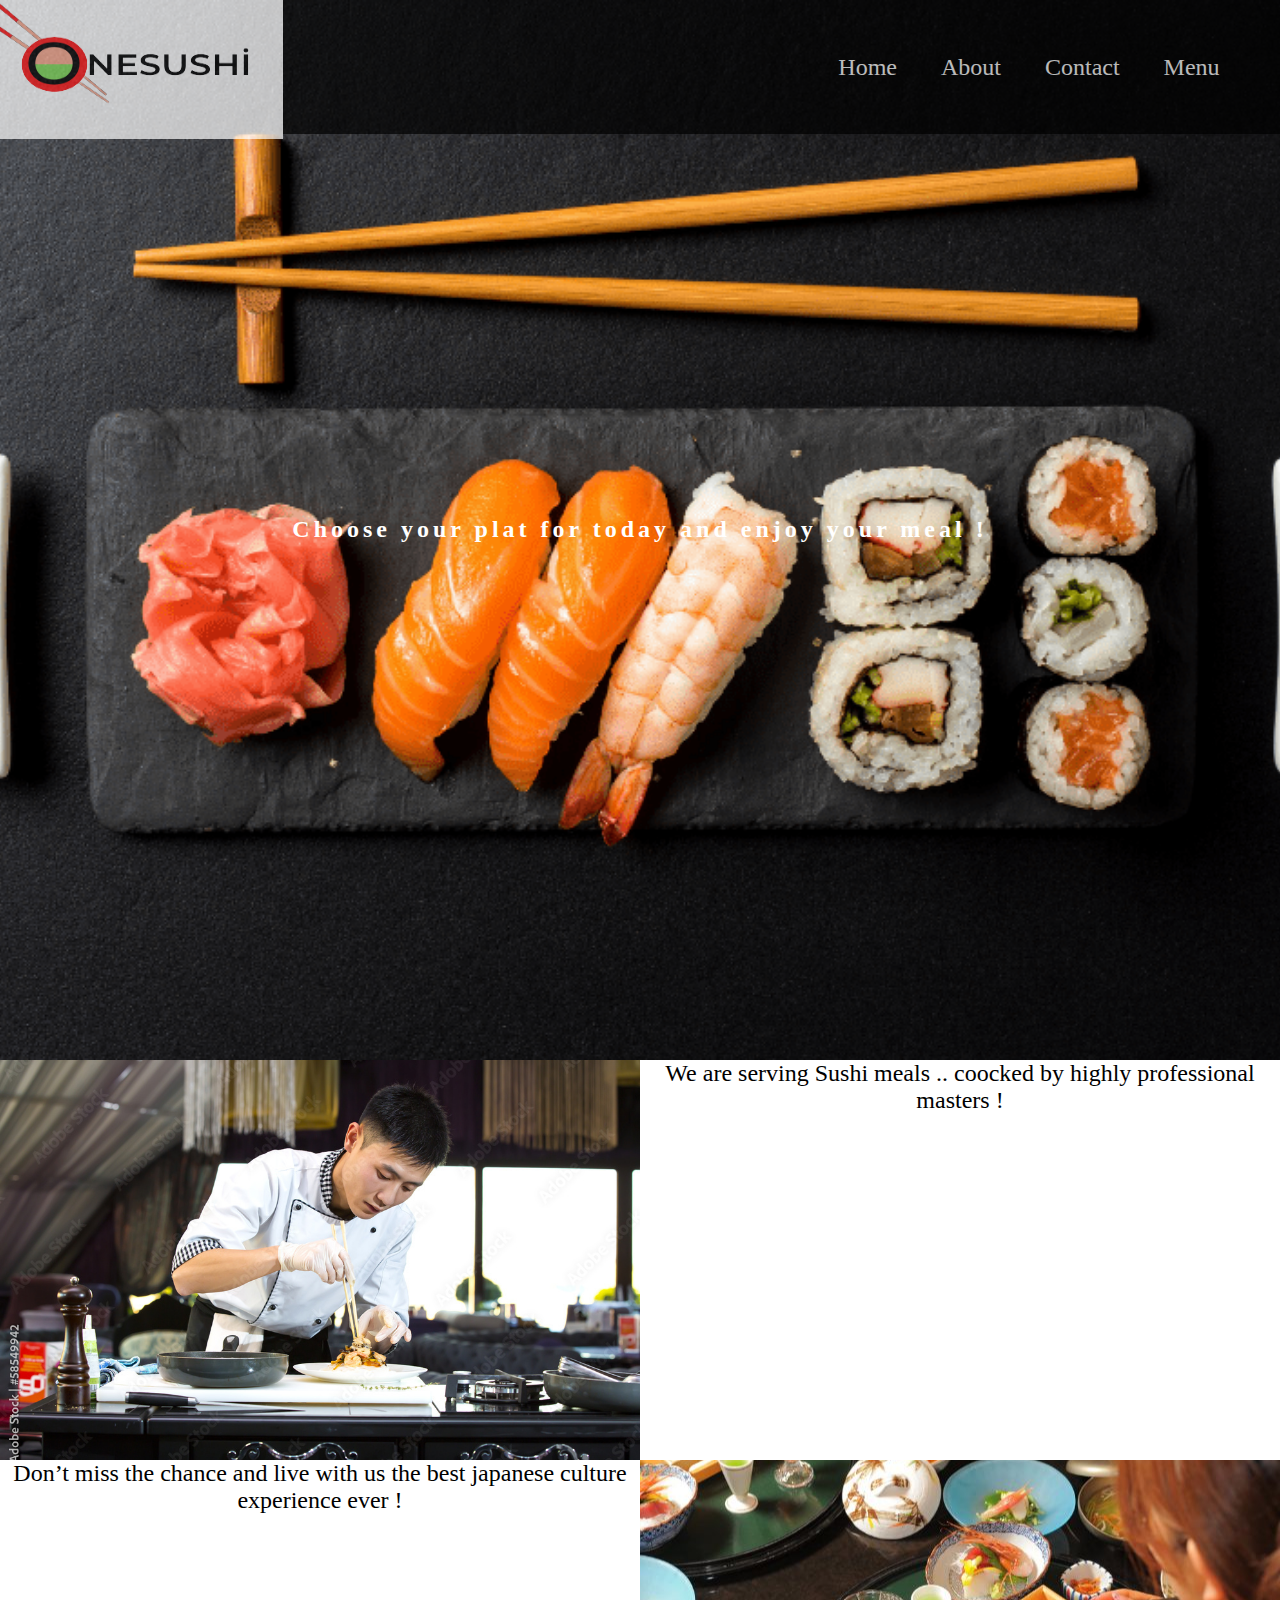
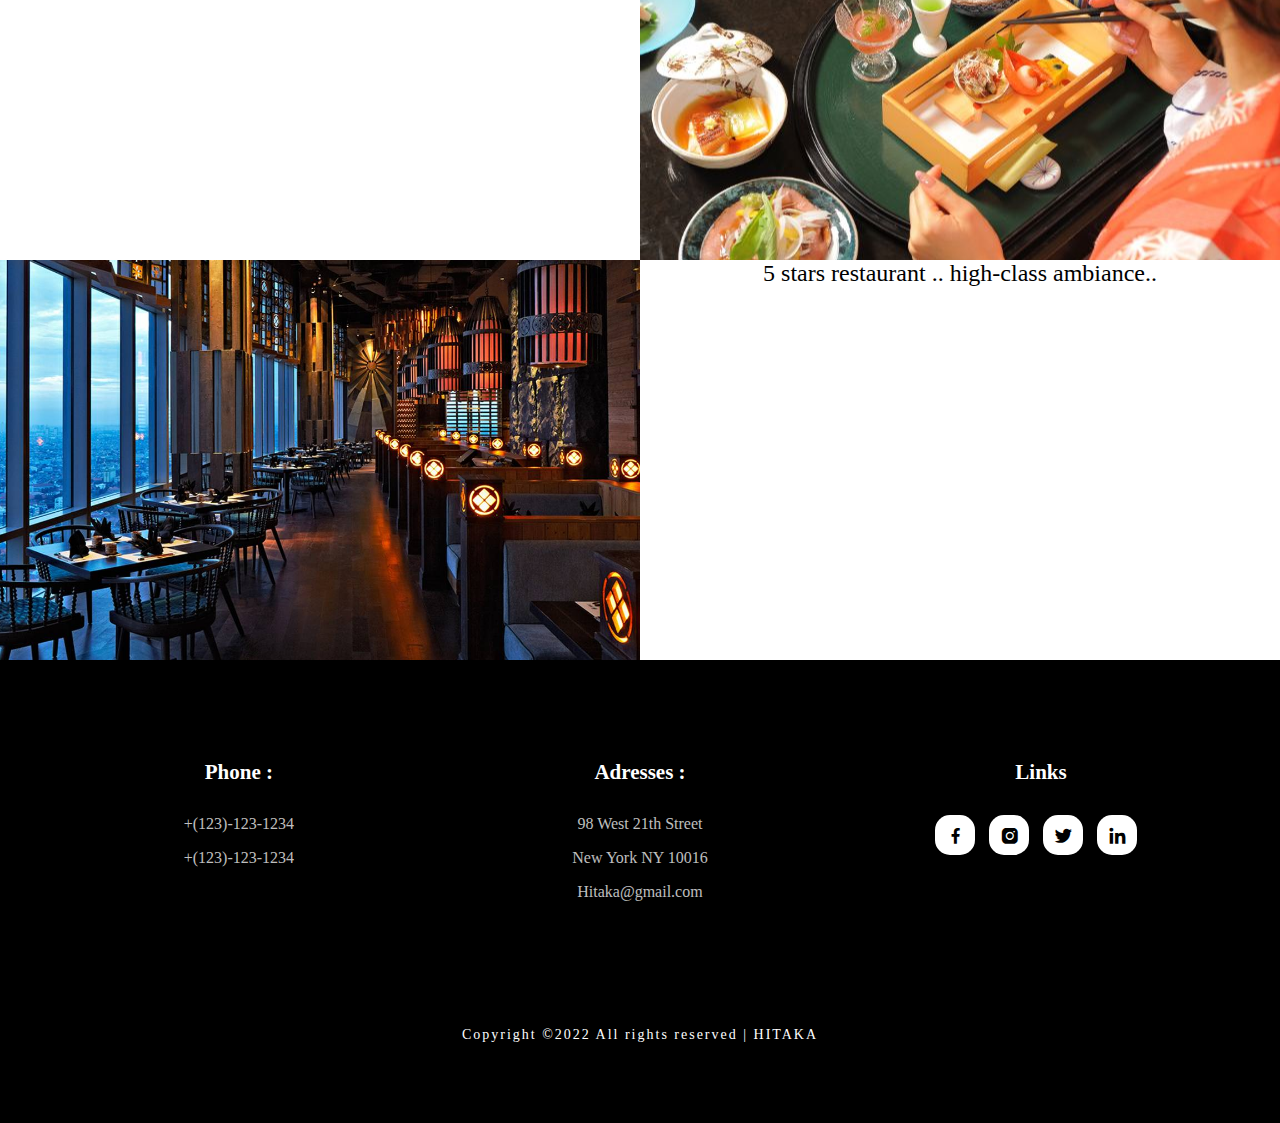
<file: index.html>
<!DOCTYPE html>
<html lang="en">
<head>
    <meta charset="UTF-8">
    <meta http-equiv="X-UA-Compatible" content="IE=edge">
    <meta name="viewport" content="width=device-width, initial-scale=1.0">
    <title>Home</title>
    <link rel="stylesheet" href="style.css"> 
    <link rel="stylesheet" href="https://unpkg.com/boxicons@latest/css/boxicons.min.css">
</head>
<body>
        <!--header-->
            <header class="bg">
                <a href="#" ><img src="logo3.png" class="logo" alt=""></a>
                <div class="bx bx-menu" id="menu-icon"></div>
        
                <ul class="navbar" >
                    <li><a href="index.html" >Home</a></li>
                    <li><a href="about.html" >About</a></li>
                    <li><a href="contact.html" >Contact</a></li>
                    <li><a href="menu3.html" >Menu</a></li>
                </ul>
            </header>
        <!--home-->
        <section class="home" id="home">
            <div class="home-text">
                <h1>Choose your plat for today and enjoy your meal !</h1>
            </div>
        </section>
        	<!--container--->
         <div>
         <div class="section-container">
                <div class="columns image" style="background-image:url('img2.jpg')">
		        &nbsp;
                </div>

	        	<div class="columns content">
		        	<div class="content-container">
			        	<p>
                              We are serving Sushi meals .. 
                              coocked by highly professional masters !
                        </p>
                    </div>
                 </div>
         </div>

         <div class="section-container">
            
            <div class="columns content">
                <div class="content-container">
                    <p>
                        Don’t miss the chance and live with us 
                        the best japanese culture experience ever !
                    </p>
                </div>
             </div>
            <div class="columns image" style="background-image:url('img3.jpg')">
            &nbsp;
            </div>

     </div>

     <div class="section-container">
        <div class="columns image" style="background-image:url('img4.jpg')">
        &nbsp;
        </div>

        <div class="columns content">
            <div class="content-container">
                <p>
                    5 stars restaurant ..
                    high-class ambiance..
                </p>
            </div>
         </div>
 </div>
</div>

<!--footer--->
<section id="contact">
    <div class="footer">
        <center>
        <div class="main">
            
            <div class="list">
                <h4><p>Phone :</p></h4>
                <ul>
                    <li><a href="#">+(123)-123-1234</a></li>
                    <li><a href="#">+(123)-123-1234</a></li>
                </ul>
            </div>

            <div class="list">
                <h4>Adresses :</h4>
                <ul>
                    <li><a href="#">98 West 21th Street</a></li>
                    <li><a href="#">New York NY 10016</a></li>
                    <li><a href="#">Hitaka@gmail.com</a></li>
                    
                </ul>
            </div>

            <div class="list">
                <h4>Links</h4>
                <div class="social">
                    <a href="#"><i class='bx bxl-facebook' ></i></a>
                    <a href="#"><i class='bx bxl-instagram-alt' ></i></a>
                    <a href="#"><i class='bx bxl-twitter' ></i></a>
                    <a href="#"><i class='bx bxl-linkedin' ></i></a>
                </div>
            </div>
        </center>
        </div>
    </div>

    <div class="end-text">
        <p>Copyright ©2022 All rights reserved | HITAKA</p>
    </div>
</section>
<script type="text/javascript" src="script.js"></script>
    
</body>
</html>
</file>
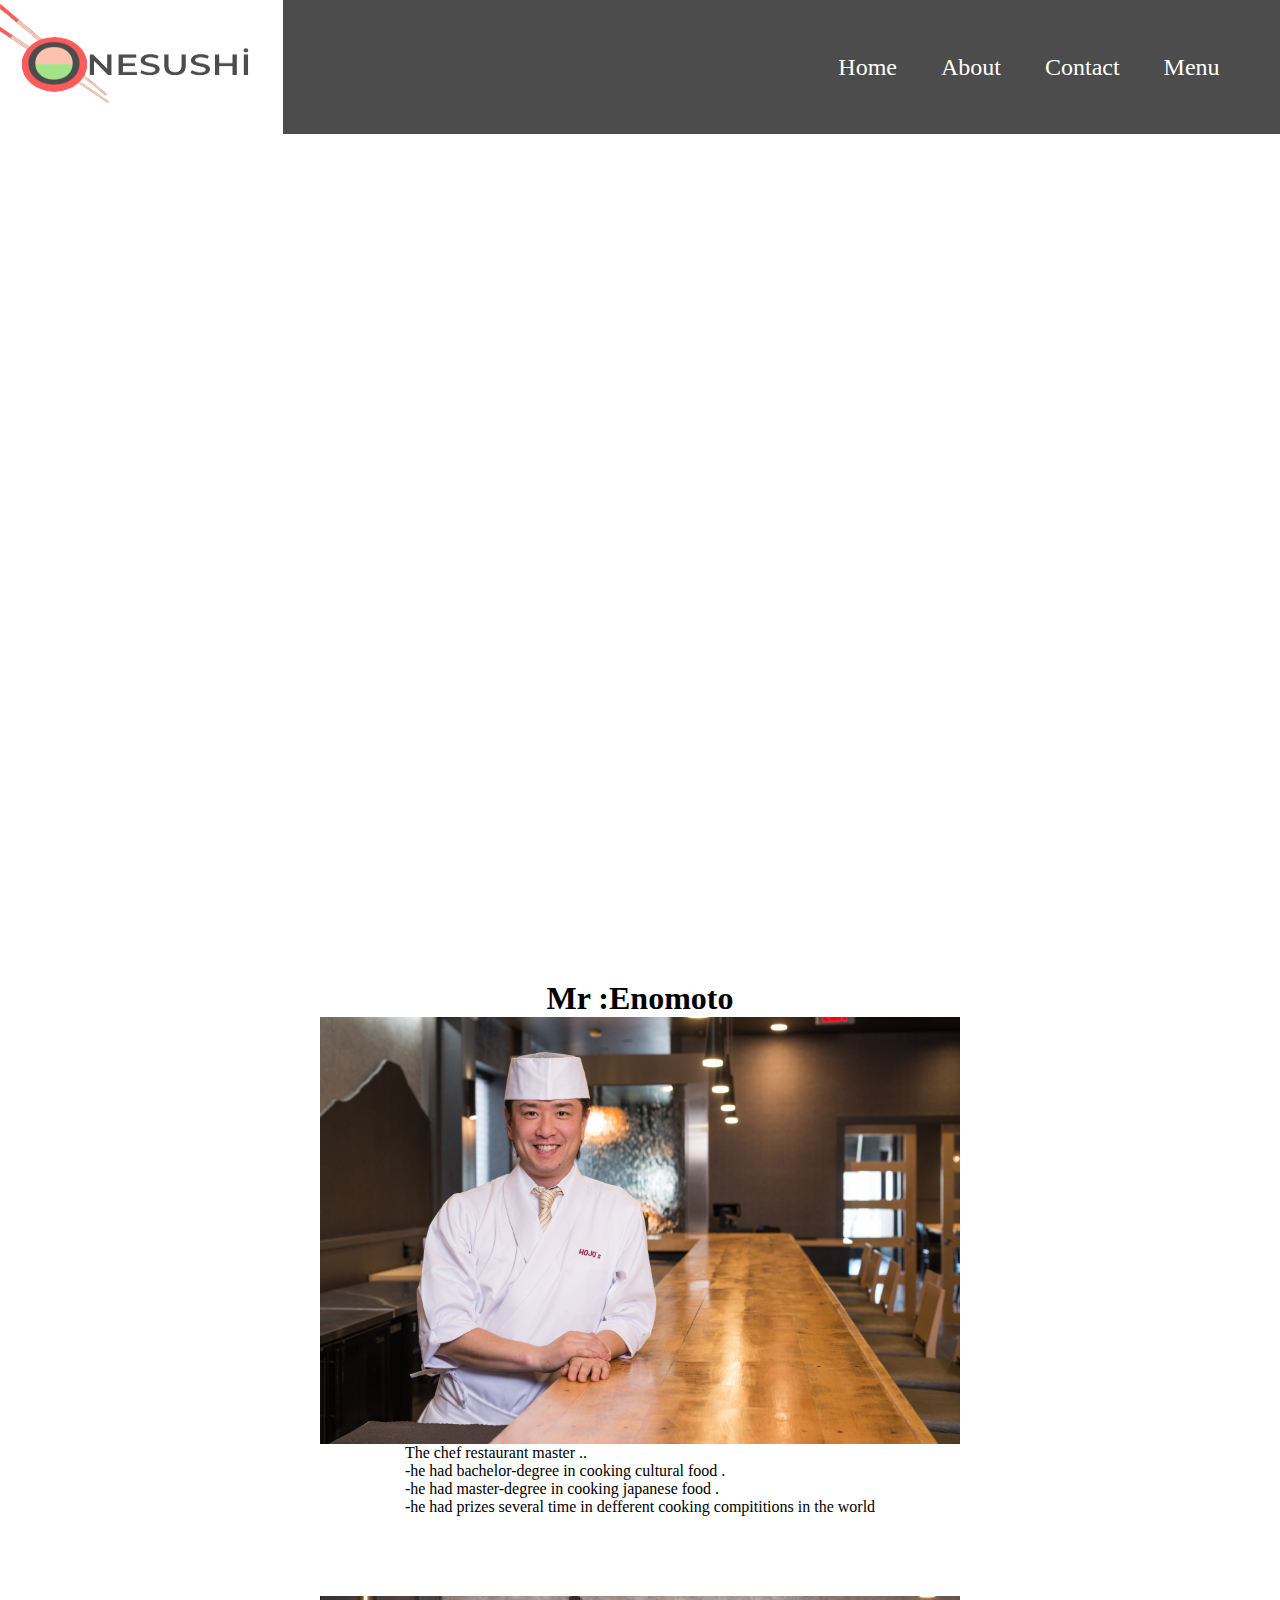
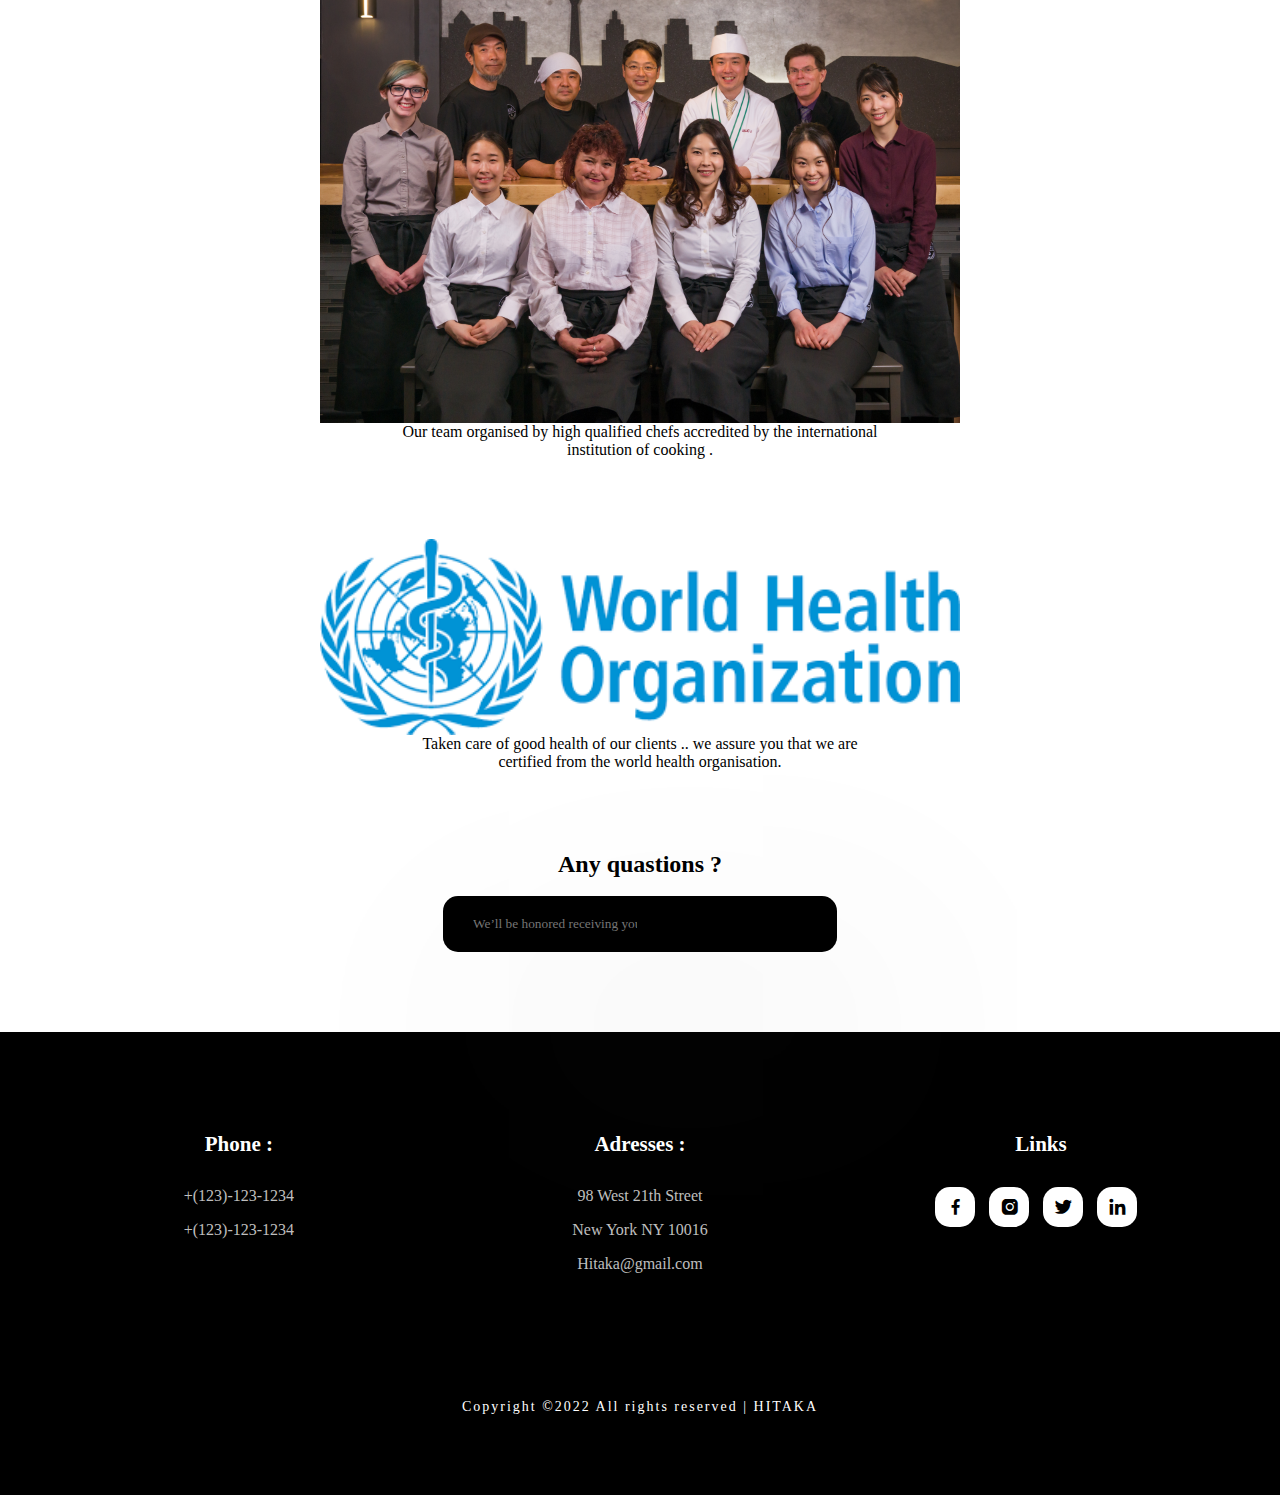
<file: about.html>
<!DOCTYPE html>
<html lang="en">
<head>
    <meta charset="UTF-8">
    <meta http-equiv="X-UA-Compatible" content="IE=edge">
    <meta name="viewport" content="width=device-width, initial-scale=1.0">
    <title>Home</title>
    <link rel="stylesheet" href="style.css"> 
    <link rel="stylesheet" href="https://unpkg.com/boxicons@latest/css/boxicons.min.css">
</head>
<body>

    
        <!--header-->
            <header class="bg">
                <a href="#" ><img src="logo3.png" class="logo" alt=""></a>
                <div class="bx bx-menu" id="menu-icon"></div>
        
                <ul class="navbar" >
                    <li><a href="index.html" >Home</a></li>
                    <li><a href="about.html" >About</a></li>
                    <li><a href="contact.html" >Contact</a></li>
                    <li><a href="menu3.html" >Menu</a></li>
                </ul>
            </header>
        <!--home-->
        <div class="slider-frame" >
            <div class="home-text">
                <h2>Who are we ?</h2>
            </div>
        </div>
       	<!--container--->
           <div class="f3">
            <div class="package-content">
                <div class="titre">
                    <h1 class="enomoto">Mr :Enomoto</h1>
                </div>
                    <img src="chef.jpg" class="imgAbt" >
                </div>
                <div>
                    
                    <p >
                        The chef restaurant master ..<br>
                        -he had bachelor-degree in cooking cultural food .<br>
                        -he had master-degree in cooking japanese food .<br>
                        -he had prizes several time in defferent cooking compititions in the world<br>
                    </p>
                
                </div>
            </div>
            <div class="package-content">
                    <img src="team.jpg" class="imgAbt" >
                </div>
                <div>
                    
                    <p style="text-align:center">
                        Our team organised by high qualified chefs accredited by the international <br>
                        institution of cooking .
                    </p>
                
                </div>
            </div>
            <div class="package-content">
                    <img src="health.png" class="imgAbt" >
                </div>
                <div>
                    <p style="text-align:center" >
                        Taken care of good health of our clients .. we assure you that we are<br> 
                        certified from the world health organisation.
                    </p>
                </div>
            </div>
           </div>

           <section class="message">
            <div>
                <h2 style="font-family:Kaisei Decol;text-align: center;">Any quastions ?</h2><br>
           </div>
              <form> 
                    <input type="message" placeholder="We’ll be honored receiving your message!..|" class="q1">
                </form>
        
            </section>
<!--
        <div class="f3">
            
         <div class="package-content">
            <div class="box">
            <div class="titre">
                <h1 class="enomoto">Mr :Enomoto</h1>
                <div>
                    <img src="chef.jpg" >
                </div>
                <div>
                    <pre >
                        The chef restaurant master ..
                        -he had bachelor-degree in cooking cultural food .
                        -he had master-degree in cooking japanese food .
                        -he had prizes several time in defferent cooking compititions in the world
                    </pre>
                </div>
            </div>
        </div>
    </div>
        <div class="package-content">
            <div class="box">
                <div>
                    <img src="team.jpg" >
                </div>
                <div>
                    <pre >
                                Our team organised by high qualified chefs accredited by the international 
                                institution of cooking .
                            </pre>
                </div>
            </div>
        </div>
        <div class="package-content">
            <div class="box">
                <div>
                    <img src="health.png" >
                </div>
                <div>
                    <pre >
                                Taken care of good health of our clients .. we assure you that we are 
                                certified from the world health organisation.
                    </pre> 
                </div> 
            </div>
        </div>
        <section class="message">
                <div>
                    <h2 style="font-family:Kaisei Decol;text-align: center;">Any quastions ?</h2><br>
                </div>
                  <form> 
                        <input type="message" placeholder="We’ll be honored receiving your message!..|" class="q1">
                    </form>
            
        </section>
    </div>

-->


<!--footer--->
<section id="contact">
    <div class="footer">
        <center>
        <div class="main">
            
            <div class="list">
                <h4><p>Phone :</p></h4>
                <ul>
                    <li><a href="#">+(123)-123-1234</a></li>
                    <li><a href="#">+(123)-123-1234</a></li>
                </ul>
            </div>

            <div class="list">
                <h4>Adresses :</h4>
                <ul>
                    <li><a href="#">98 West 21th Street</a></li>
                    <li><a href="#">New York NY 10016</a></li>
                    <li><a href="#">Hitaka@gmail.com</a></li>
                    
                </ul>
            </div>

            <div class="list">
                <h4>Links</h4>
                <div class="social">
                    <a href="#"><i class='bx bxl-facebook' ></i></a>
                    <a href="#"><i class='bx bxl-instagram-alt' ></i></a>
                    <a href="#"><i class='bx bxl-twitter' ></i></a>
                    <a href="#"><i class='bx bxl-linkedin' ></i></a>
                </div>
            </div>
        </center>
        </div>
    </div>

    <div class="end-text">
        <p>Copyright ©2022 All rights reserved | HITAKA</p>
    </div>
</section>
<script type="text/javascript" src="script.js"></script>
    
</body>
</html>
</file>
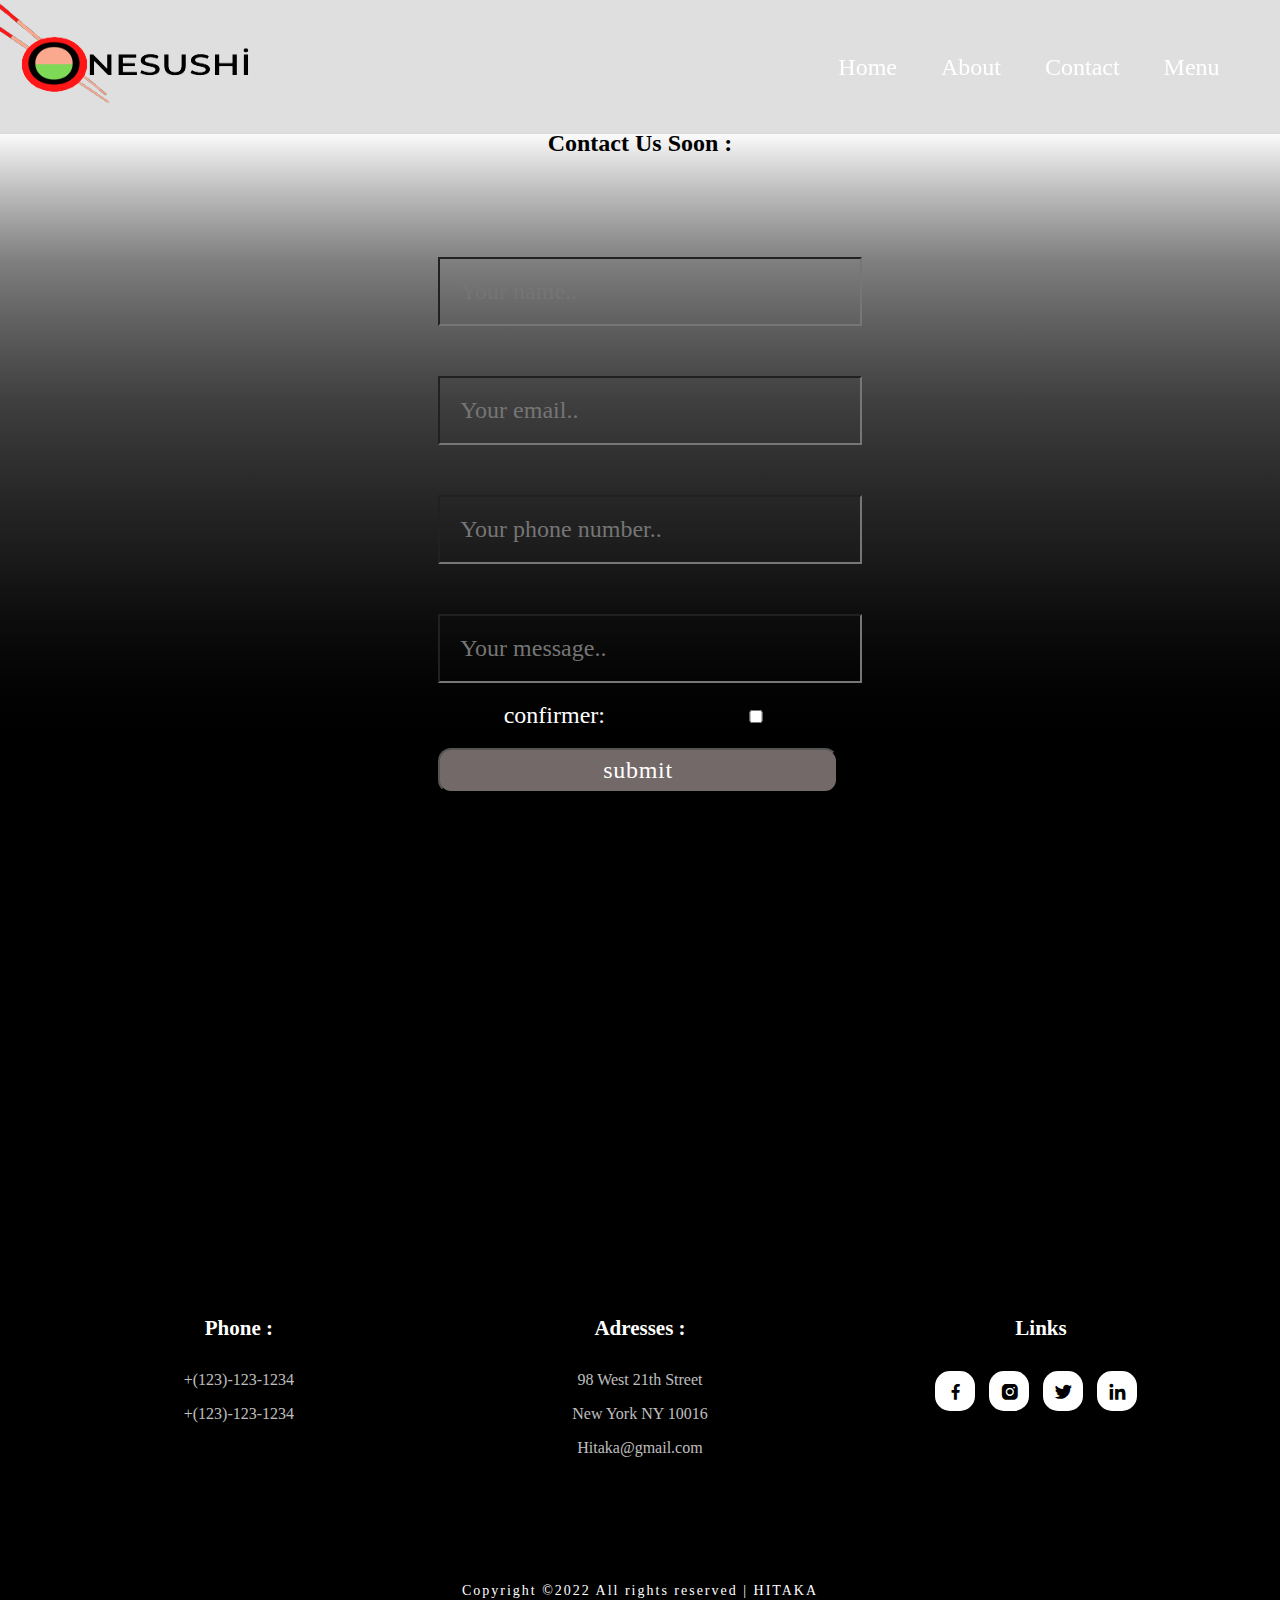
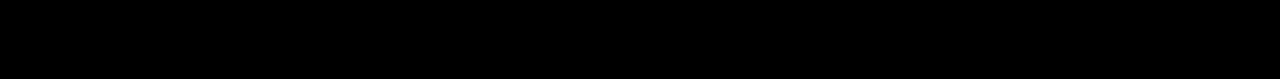
<file: contact.html>
<!DOCTYPE html>
<html lang="en">
<head>
    <meta charset="UTF-8">
    <meta http-equiv="X-UA-Compatible" content="IE=edge">
    <meta name="viewport" content="width=device-width, initial-scale=1.0">
    <title>Home</title>
    <link rel="stylesheet" href="style.css"> 
    <link rel="stylesheet" href="https://unpkg.com/boxicons@latest/css/boxicons.min.css">
</head>
<body>
        <!--header-->
            <header >
                <a href="#" ><img src="logo3.png" class="logo" alt=""></a>
                <div class="bx bx-menu" id="menu-icon"></div>
        
                <ul class="navbar" >
                    <li><a href="index.html" >Home</a></li>
                    <li><a href="about.html" >About</a></li>
                    <li><a href="contact.html" >Contact</a></li>
                    <li><a href="menu3.html" >Menu</a></li>
                </ul>
            </header>
        <!--home-->


             <!--home-->
            <div class="regform">
        <form  class="form2" style="margin-top:130px;">
            <label ><h2 class="home-text">
                Contact Us Soon :</h2>
            </label>
            <div >
           <div id="fname"><input type="text" id="fname" name="firstname" placeholder="Your name.." class="cont"  style="color: #FFFFFF;"></div>
           <div><input type="text" id="fname" name="firstname" placeholder="Your email.." class="cont" ></div>
           <div><input type="text" id="fname" name="firstname" placeholder="Your phone number.." class="cont" ></div>
           <div><input type="text" id="fname" name="firstname" placeholder="Your message.." class="cont" ></div>
            <div class="confirm"><p >confirmer:</p><div><input type="checkbox" style="width:40px;"></div></div>
            <div><input type="submit" value="submit" class="submit"></div>
        </div>
           </form>
        </div>
<!--footer--->
<section id="contact">
    <div class="footer">
        <center>
        <div class="main">
            
            <div class="list">
                <h4><p>Phone :</p></h4>
                <ul>
                    <li><a href="#">+(123)-123-1234</a></li>
                    <li><a href="#">+(123)-123-1234</a></li>
                </ul>
            </div>

            <div class="list">
                <h4>Adresses :</h4>
                <ul>
                    <li><a href="#">98 West 21th Street</a></li>
                    <li><a href="#">New York NY 10016</a></li>
                    <li><a href="#">Hitaka@gmail.com</a></li>
                    
                </ul>
            </div>

            <div class="list">
                <h4>Links</h4>
                <div class="social">
                    <a href="#"><i class='bx bxl-facebook' ></i></a>
                    <a href="#"><i class='bx bxl-instagram-alt' ></i></a>
                    <a href="#"><i class='bx bxl-twitter' ></i></a>
                    <a href="#"><i class='bx bxl-linkedin' ></i></a>
                </div>
            </div>
        </center>
        </div>
    </div>

    <div class="end-text">
        <p>Copyright ©2022 All rights reserved | HITAKA</p>
    </div>
</section>
<script type="text/javascript" src="script.js"></script>
    
</body>
</html>
</file>
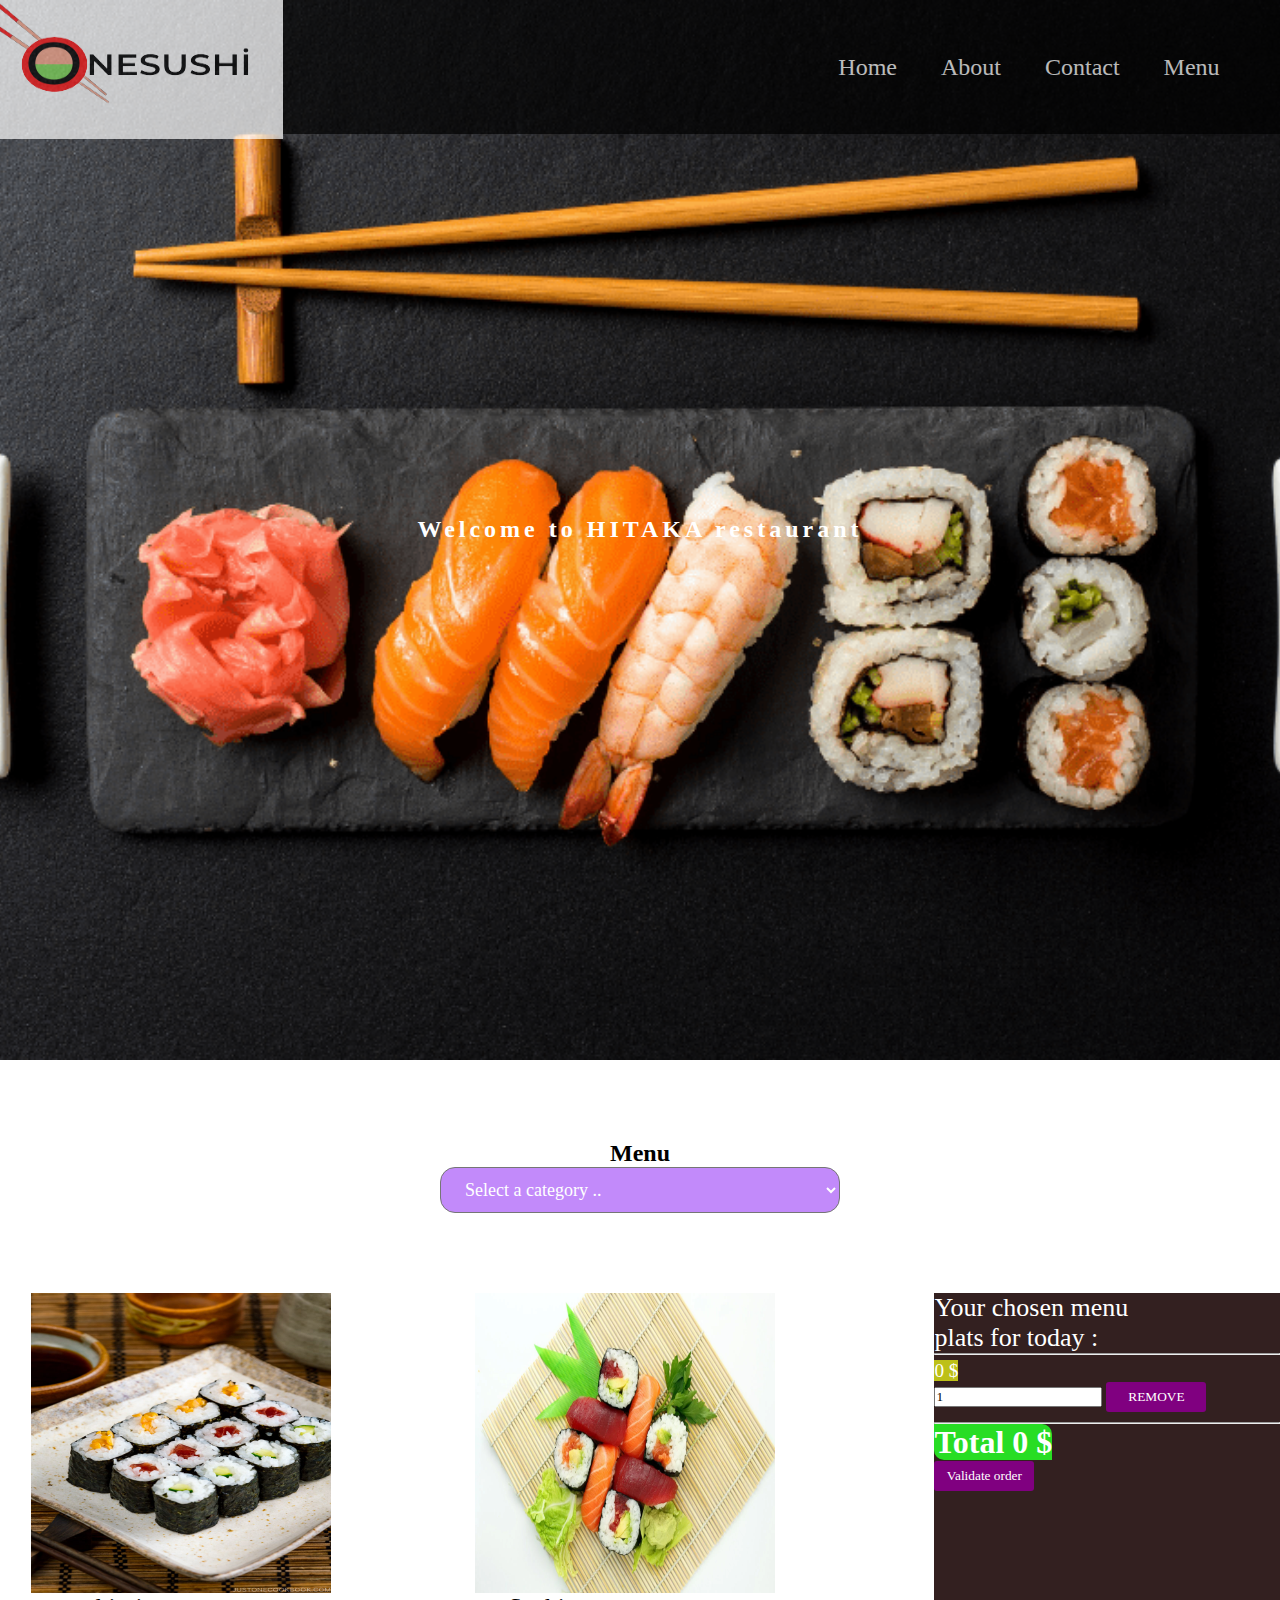
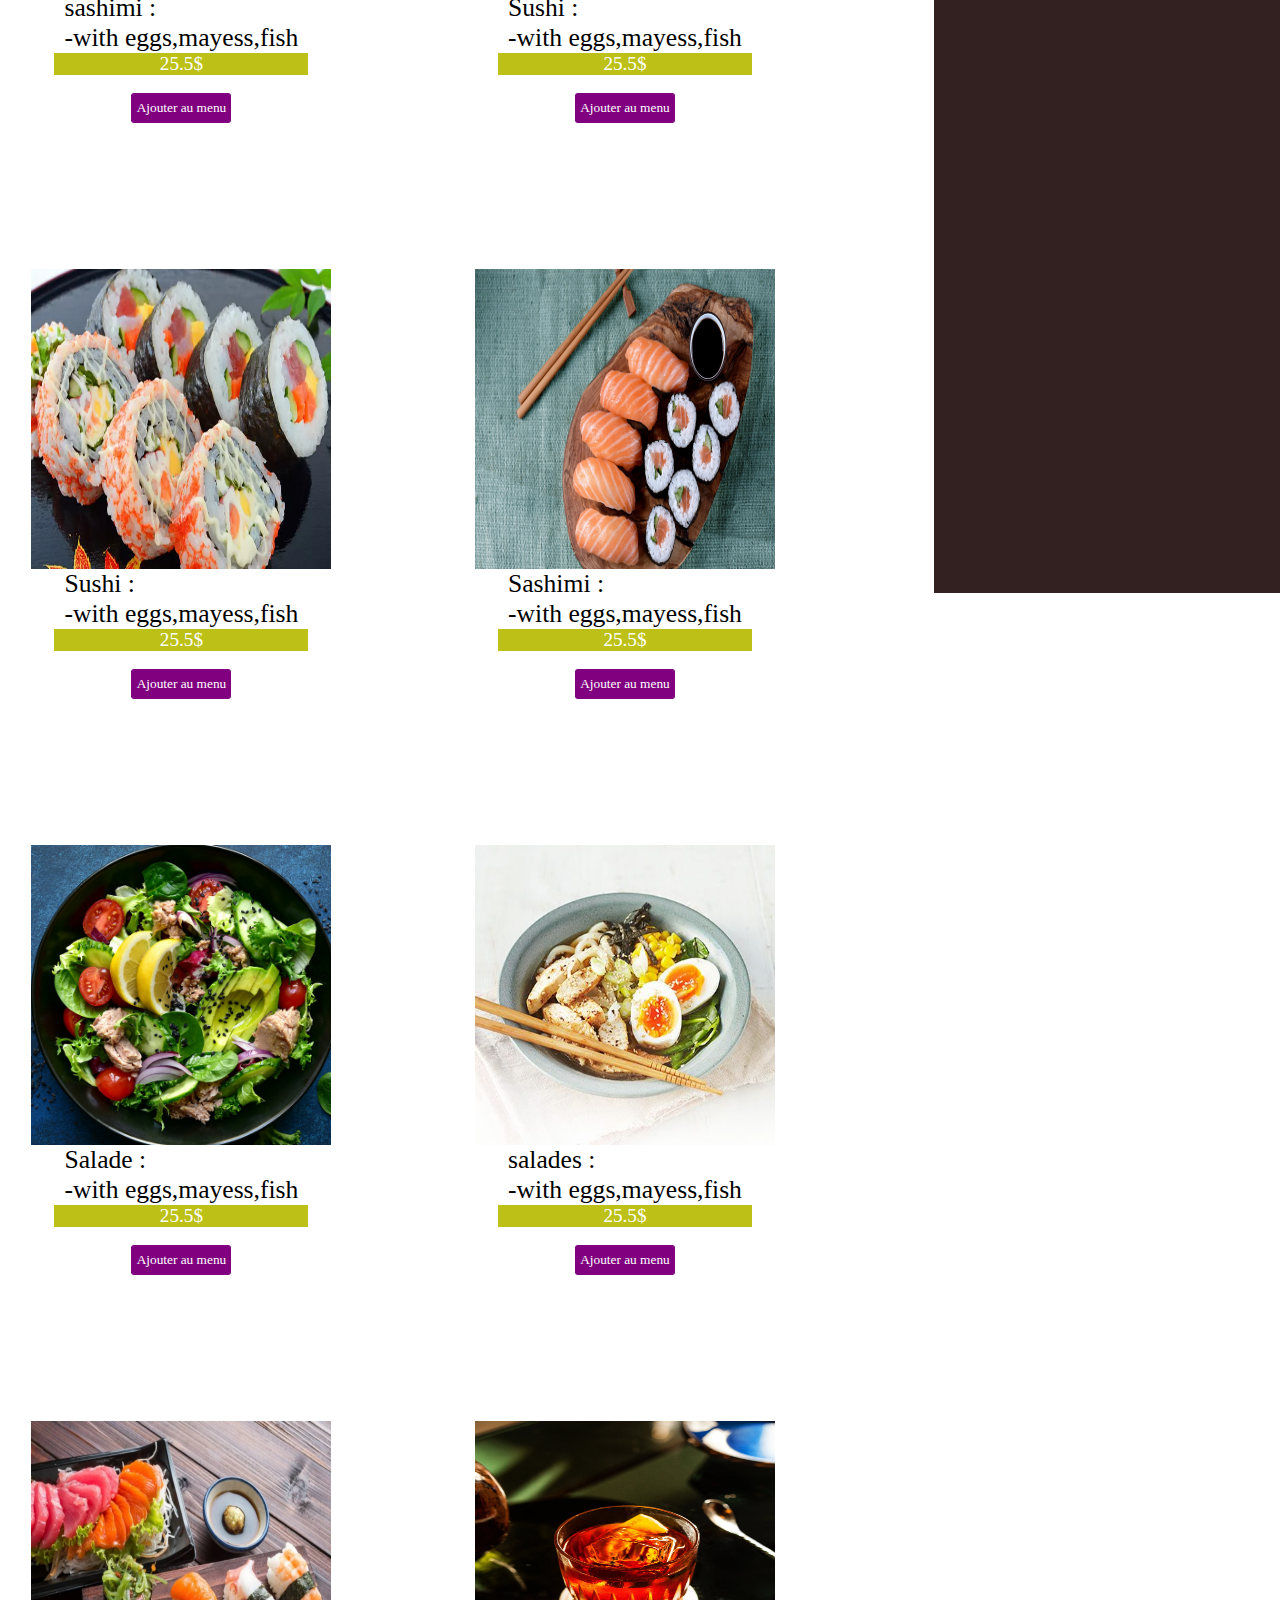
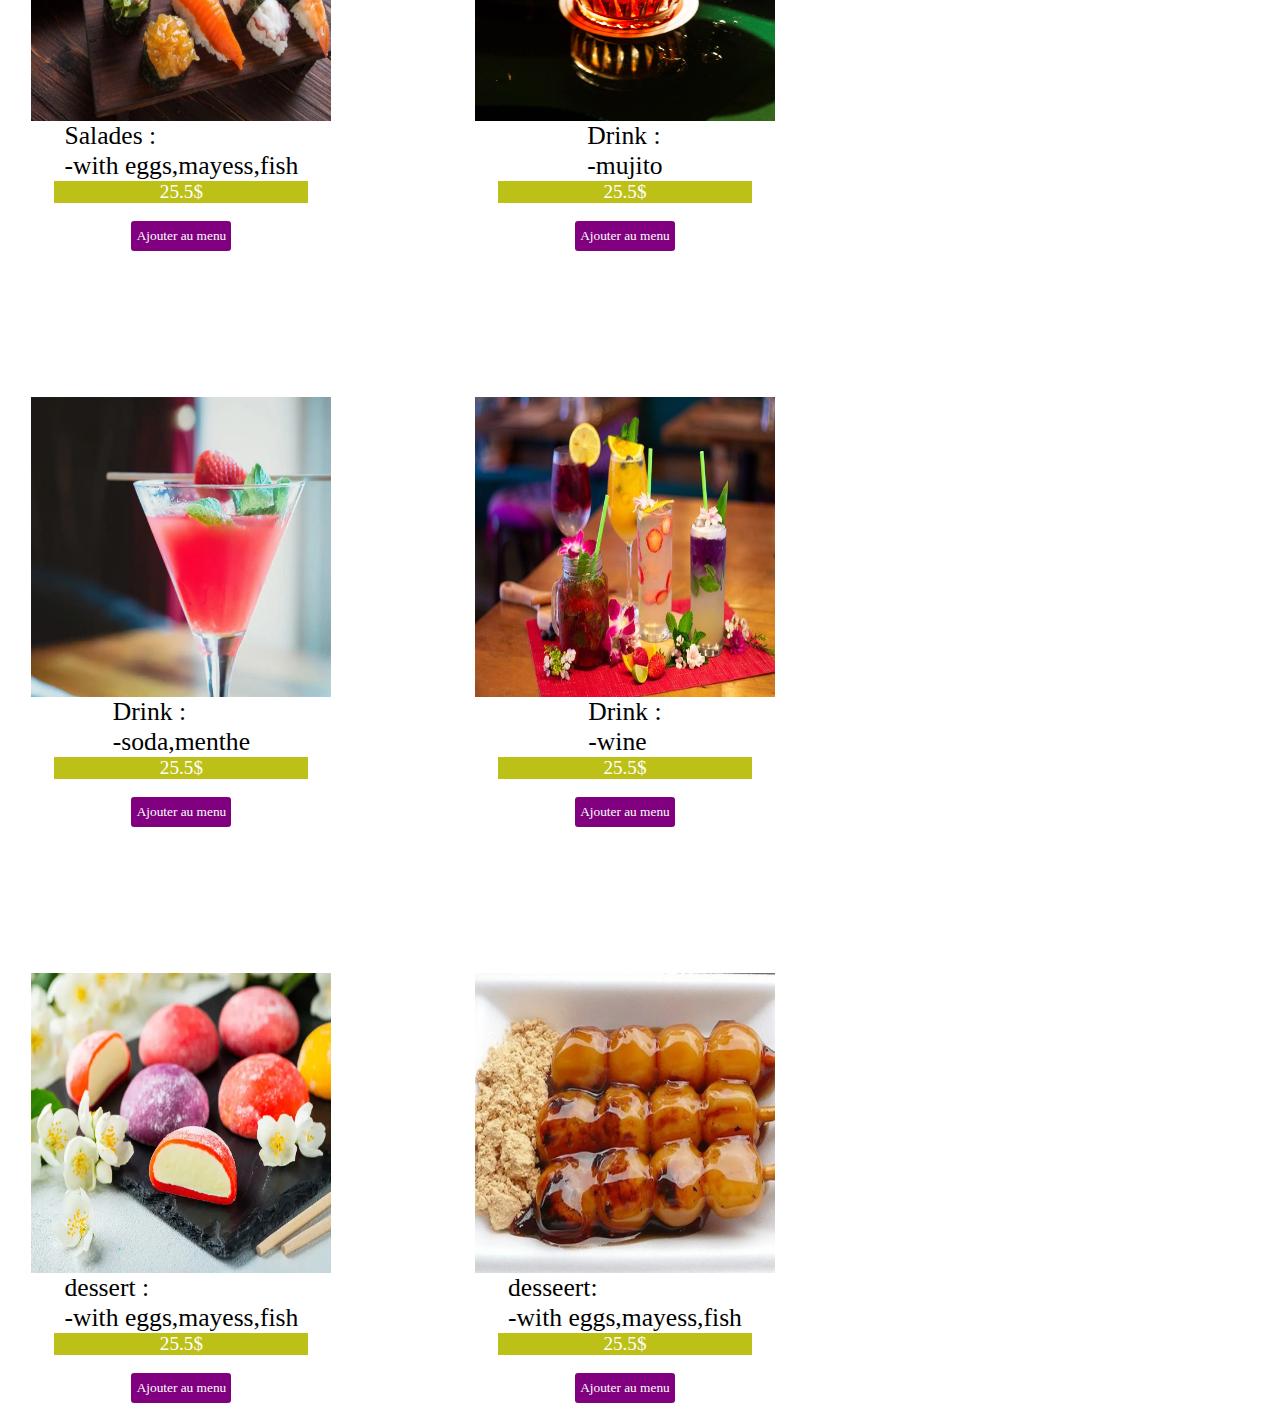
<file: menu3.html>
<!DOCTYPE html>
<html lang="en">

<head>
    <meta charset="UTF-8">
    <meta http-equiv="X-UA-Compatible" content="IE=edge">
    <meta name="viewport" content="width=device-width, initial-scale=1.0">
    <title></title>
    <meta charset="utf-8">
    <link href='https://fonts.googleapis.com/css?family=Kaisei Decol' rel='stylesheet'>
    <link rel="stylesheet" href="https://cdnjs.cloudflare.com/ajax/libs/font-awesome/4.7.0/css/font-awesome.min.css">

    <link rel="stylesheet" href="https://unpkg.com/boxicons@latest/css/boxicons.min.css">
    <link rel="stylesheet" href="style.css" type="text/css">
</head>

<body>
    <header class="bg">
        <a href="#"><img src="logo3.png" class="logo" alt=""></a>
        <div class="bx bx-menu" id="menu-icon"></div>

        <ul class="navbar">
            <li><a href="index.html">Home</a></li>
            <li><a href="about.html">About</a></li>
            <li><a href="contact.html">Contact</a></li>
            <li><a href="menu3.html">Menu</a></li>
        </ul>
    </header>
    <!--home-->

    <section class="home" id="home">
        <div class="home-text">
            <h1>Welcome to HITAKA restaurant</h1>
        </div>
    </section>


    <!--categories-->
    <center>
        <section class="categoryb">
            <form>
                <label><u>
                        <h2>Menu</h2>
                    </u></label>
                <select class="category" id="nom" onchange="show()">
                    <option value="Select a category ..">Select a category ..</option>
                    <option value="Sushis">Sushis</option>
                    <option value="Salades">Salades</option>
                    <option value="Desserts">Desserts</option>
                    <option value="Drinks">Drinks</option>
                </select>
            </form>
        </section>
    </center>
<!---->
 





    <div class="bigmenu">
        <div class="menu"> 
          
            <div class="sushi">
                <div class="block">
                    <div class="card" >
                        
                        <img src="menu2.jpg" class="img1">
                        <p class="shop-item-title" >sashimi :<br>
                            -with eggs,mayess,fish</p>
                        <span class="price" width="300px">25.5$</span><br>
                        <button class="btn btn-primary shop-item-button" > Ajouter au menu</button>
                    </div>
                </div>
                </div>
                <div class="sushi">
                <div class="block">
                    <div class="card" >
                        
                        <img src="menu5.webp" class="img1">
                        <p class="shop-item-title" >Sushi :<br>
                            -with eggs,mayess,fish</p>
                        <span class="price">25.5$</span><br>
                        <button class="btn btn-primary shop-item-button">Ajouter au menu</button>
                    </div>
                </div>
                </div>
                <div class="sushi">
                <div class="block">
                    <div class="card" >
                        
                        <img src="menu3.webp" class="img1">
                        <p class="shop-item-title" >Sushi :<br>
                            -with eggs,mayess,fish</p>
                        <span class="price">25.5$</span><br>
                        <button class="btn btn-primary shop-item-button">Ajouter au menu</button>
                    </div>
                </div>
    
                </div>
                <div class="sushi">
                <div class="block">
                    <div class="card" >

                        <img src="menu4.jpg" class="img1">
                        <p class="shop-item-title" >Sashimi :<br>
                            -with eggs,mayess,fish</p>
                        <span class="price">25.5$</span><br>
                        <button class="btn btn-primary shop-item-button">Ajouter au menu</button>
                    </div>
                </div>
                </div>
    
           
            

                
                <div class="salade">
                <div class="block">
                    <div class="card" >
                       
                        <img src="salade2.jpeg" class="img1">
                        <p class="shop-item-title" >Salade :<br>
                            -with eggs,mayess,fish</p>
                        <span class="price">25.5$</span><br>
                        <button class="btn btn-primary shop-item-button">Ajouter au menu</button>
                    </div>
                </div>
                </div>
                <div class="salade">
                <div class="block">
                    <div class="card" >
                        <img src="menu1.jpg" class="img1">
                        <p class="shop-item-title" > salades :<br>
                            -with eggs,mayess,fish</p>
                        <span class="price">25.5$</span><br>
                        <button class="btn btn-primary shop-item-button">Ajouter au menu</button>
                    </div>
                </div>
    </div>
            <div class="salade">
                <div class="block">
                    <div class="card" >
                        <img src="menu6.webp" class="img1">
                        <p class="shop-item-title" > Salades :<br>
                            -with eggs,mayess,fish</p>
                        <span class="price">25.5$</span><br>
                        <button class="btn btn-primary shop-item-button">Ajouter au menu</button>
                    </div>
                </div>
          </div>
            <div class="drink">
                <div class="block">
                    <div class="card" >
                        <img src="drink2.webp" class="img1">
                        <p class="shop-item-title" >Drink :<br>
                            -mujito</p>
                        <span class="price">25.5$</span><br>
                        <button class="btn btn-primary shop-item-button">Ajouter au menu</button>
                    </div>
    </div>
     </div>
     <div class="drink">
                <div class="block" id="13">
                    <div class="card">
                        <img src="drink3.webp" class="img1">
                        <p class="shop-item-title" >Drink :<br>
                            -soda,menthe</p>
                        <span class="price">25.5$</span><br>
                        <button class="btn btn-primary shop-item-button">Ajouter au menu</button>
                    </div>
                </div>
            </div>
            <div class="drink">
                <div class="block">
                    <div class="card" >
                        <img src="drinks.jpg" class="img1">
                        <p class="shop-item-title" >Drink :<br>
                            -wine</p>
                        <span class="price">25.5$</span><br>
                        <button class="btn btn-primary shop-item-button">Ajouter au menu</button>
                    </div>
                </div>
            </div>

        
     
            <div class="dessert">
                <div class="block">
                    <div class="card" >
                        <img src="dessert.webp" class="img1">
                        <p class="shop-item-title" >dessert :<br>
                            -with eggs,mayess,fish</p>
                        <span class="price">25.5$</span><br>
                        <button class="btn btn-primary shop-item-button">Ajouter au menu</button>
                    </div>
                </div>
    </div>
    <div class="dessert">
                <div class="block">
                    <div class="card" >
                        <img src="dessert2.webp" class="img1">
                        <p class="shop-item-title" >desseert: <br>
                            -with eggs,mayess,fish</p>
                        <span class="price">25.5$</span><br>
                        <button class="btn btn-primary shop-item-button">Ajouter au menu</button>
                    </div>
                </div>
            </div>
        </div>

  
            <div class="chosen" id="chosen" style="display:block;">
                <div class="area">
                <div>
                <p style="font-size:26px;color:white">
                    Your chosen menu<br>
                    plats for today :
                </p>
                <hr>
    
            </div>
     
            <div class="cart-items">
                <div class="cart-row">
                
                    <div class="cart-item cart-column">
                        <!-- <img class="cart-item-image" src="menu2.jpg" width="auto" height="auto"><br> -->
                        <!-- <span class="cart-item-title" style="color:wihite">Sashimi</span> -->
                    </div>
                    <span class="price">0 $</span>
                    <div class="cart-quantity cart-column">
                        <input class="cart-quantity-input" type="number" value="1">
                        <button class="btn btn-danger" type="button">REMOVE</button>
                    </div>
                </div>
            </div> 
                <hr style="margin-top:10px;">
                
            
            <div class="cart-total">
                <strong class="cart-total-title">Total
                <span class="cart-total-price"> 0 $</span></strong>
            </div>
            <button class="btn btn-primary btn-purchase" type="button">Validate order</button>
        </div>
      
           </div>




        </div> 
 
      
    <!--footer--->
    <!-- <section id="contact" >
        <div class="footer">
            <center>
                <div class="main">

                    <div class="list">
                        <h4>
                            <p>Phone :</p>
                        </h4>
                        <ul>
                            <li><a href="#">+(123)-123-1234</a></li>
                            <li><a href="#">+(123)-123-1234</a></li>
                        </ul>
                    </div>

                    <div class="list">
                        <h4>Adresses :</h4>
                        <ul>
                            <li><a href="#">98 West 21th Street</a></li>
                            <li><a href="#">New York NY 10016</a></li>
                            <li><a href="#">Hitaka@gmail.com</a></li>

                        </ul>
                    </div>

                    <div class="list">
                        <h4>Links</h4>
                        <div class="social">
                            <a href="#"><i class='bx bxl-facebook'></i></a>
                            <a href="#"><i class='bx bxl-instagram-alt'></i></a>
                            <a href="#"><i class='bx bxl-twitter'></i></a>
                            <a href="#"><i class='bx bxl-linkedin'></i></a>
                        </div>
                    </div>
            </center>
        </div>
        </div>

        <div class="end-text">
            <p>Copyright ©2022 All rights reserved | HITAKA</p>
        </div>
    </section> -->



    <script type="text/javascript" src="script.js"></script>
</body>

</html>
</file>
<file: style.css>
*{
    margin:0;
    padding:0;
    font-family:'Keisei Decol';
    text-decoration: none;
    scroll-behavior: smooth;
    list-style-type:none;
}

html,
body {
  margin: 0;
  padding: 0;
  height:100vh;
}

header{
	position: fixed;
    background-color: black;
	top: 0;
	right: 0;
	width: 100%;
	z-index: 1000;
	display: flex;
	align-items: center;
	justify-content: space-between;
	/* background: transparent; */
	padding: 30px 18%;
	transition: ease .40s;
}
.bg{
	background-color: black;
	opacity:0.7;
}
.bg img:hover{
	background-color:white;
}
.logo{
    width: 321px;
    height: 147px;
}
.navbar{
	display: flex;
}
.navbar a{
	color: white;
	font-size: 1.5em;
	font-weight: 500;
	padding: 10px 22px;
	border-radius: 4px;
	transition: ease .40s;
    
}
.navbar a:hover{
	background: white;
	color: var(--text-color);
	box-shadow: 5px 10px 30px rgb(85 85 85 / 20%);
	border-radius: 4px;
}
#menu-icon{
	color: white;
	font-size: 35px;
	z-index: 10001;
	cursor: pointer;
	display: none;
}
.bx-menu:before {
    content: "\eb5f";
}
.shop-item-title{
	font-size:1.6em;
}

.slider-frame{
    animation: change 10s infinite ease-in-out;
    background-repeat: no-repeat;
    /* width:100%; */
    height:100vh;
    background-size: cover;
}

@keyframes change {
    0%
    {
    background-image: url(img4.jpg);
    }
    25%
    {
    background-image: url(img2.jpg);
    }
    75%
    {
    background-image: url(img3.jpg);
    }
    100%
    {
    background-image: url(img4.jpg);
    }
}


.home{
	position: relative;
	/* width: 100%; */
	height: 100vh;
	background: url(home.png);
	background-size: cover;
	background-position: center;
	display: grid;
	grid-template-columns: repeat(1, 1fr);
	align-items: center;
}
.home-text h2{
	font-size: 1.5em;
	color: white;
	letter-spacing: 4px;
	margin-bottom: 1px;
    text-align:center;
    font-weight:2em;
}
.home-text h1{
	font-size: 1.5em;
	color: white;
	letter-spacing: 4px;
	margin-bottom: 1px;
    text-align:center;
    font-weight:2em;
}
.section-container
{
--bs-gutter-x: 1.5rem;
--bs-gutter-y: 0;
display: flex;
flex-wrap: wrap;
}
.section-container .columns
{
flex:0 0 auto;
width:50%;
}
.section-container .columns.image
{
background-position:center;
background-repeat:no-repeat;
background-size:cover;
height:400px;
}
.section-container .columns.content .content-container
{
/* padding:40px 50px; */
}

.section-container .columns.content .content-container p
{
font-weight:400;
font-size:1.5em;
margin-bottom:20px;
margin-bottom:15px;
align-items:center;
text-align:center;
}
.f3{
	display: flex;
	flex-direction: column;
	/* flex:wrap; */
	justify-content:center;
	align-items: center;
	justify-content: space-between;
	/* justify-content: space-around; */

	/* margin-top: 5rem; */
}
.package-content{
	display: flex;
	
	flex-direction: column;
	align-items: center;
	justify-content: center;
	margin-top: 5rem;
}
.imgAbt{
	width:50%;
}

/*
.box{
	/* position: relative; */
 /*	transition: all .3s cubic-bezier(.445,.05,.55,.95);
	will-change: filter; */
	/*
	cursor: pointer;
	align-items: center;
	justify-content: center;
}
.box img{
	width: 400px;
	height: auto;
	align-items: center;
	justify-items: center;
}*/


 .message{ 
	display: flex;
	flex-direction:column;
	/* flex-wrap: wrap; */
	align-items: center;
	justify-content: space-between;
	/* grid-gap: 3rem; */
 }/*
.message form{
	max-width: 100%;
	width: 450px;
	position: relative;
}*/
.message form input{
	/* display: inline-block; */
	/* width: 50%; */
	padding: 20px 200px 20px 30px;
	box-shadow: 50px 100px 300px rgb(85 85 85 / 20%);
	/* outline: none; */
	border: none;
	border-radius: 15px;
	align-items:center;
}
.q1{
    background-color: black;
    /* width:600px; */
    color:#ffffff;
	/* align-items:center; */
}
.categoryb{
    width:60%;
	align-items: center;
}

.category{
    color:#ffffff;
    font-size:large;
    background-color:#C28AFA;
     width: 400px;
    height: 46px;
  /* left: 150px;
    top: 20;*/
    border-radius:15px;
    padding-left:20px;

}
.bigmenu{
	display:flex;
	/* justify-content:space-between; */
	gap:10%;
	/* overflow-y: scroll; */
	/* height:100vh; */
	/* height:5000px; */

}

.menu{
	display:grid;
	grid-template-columns: repeat(2, 1fr);
	align-items:center;
	justify-content:space-between;
	justify-content:space-around;
	grid-gap:10%;
	width:70%;

}
.form1{
	margin-top:50px;
}
.btn {
	background-color:#800080;
	border-radius:3px;
	border:none;
	height:30px;
	width:100px;
	color:white;
	cursor: pointer;
}
.block{
	margin-bottom:-70px;
    /* padding:20px; */
	justify-content:space-between;
	justify-content:space-around;
	/* grid-gap:2rem; */
}
.card{
	display:flex;
	flex-direction:column;
	align-items:center;
	justify-content:space-between;
	justify-content:space-around;
}
.card img{
	width:300px;
	height:300px;
}
.chosen{
    background-color:#332020;
    width:30%;
	padding:0px;
	/* width:600px; */
    height:900px;
     /* float:right; */
/*	margin-left:100px ;
	margin-top:1%;
     
    margin-top:685px;
    margin-left:126px;
    overflow-y:scroll;*/
}
.cart-items{
	margin-top:5px;

}

.form2{
    display:flex;
	flex-direction:column;
    /* grid-template-columns:repeat(1,1fr) ; */
    /* grid-gap:20px; */
    align-content:center;
	align-items:center;
	text-align:center;
	background-image: linear-gradient(180deg, rgba(0, 0, 0, 0) 0%, rgba(0, 0, 0, 0.293046) 12.07%, rgba(0, 0, 0, 0.503261) 24.92%, rgba(0, 0, 0, 0.677843) 39.31%, #000000 57.87%);
	/* position: relative; */
	
	height: 1086px;
	/* background-size: cover; */
	/* background-position: center; */
}
.form2 input{
	width:1000px;
}
#fname{
	margin-top:50px;
	align-items: center;
}

.cont{
	align-items: center;
    font-size: 1.5em;
    line-height: 65px;
    padding-left: 5%;
    background-color: rgba(255, 255, 255, 0);
    color:#ffffff;
	/* width:20000px; */
}
.contacts{
	font-size: 42px;
    font-weight:700;
	color:white;
	font-style: normal;

	letter-spacing: 3.5%;
	align-items: center;
	margin : 0px 0px 20px;
	/* text-align: center; */
	padding-top:120px;
	text-shadow:rgba(0, 0, 0, 0.25);
}
.confirm{
    color:white;
 
   /* align-items: center; */
	/* padding-right:33%; */
    font-size:1.5em;
    line-height: 65px;
	display:flex;
	justify-content:space-around;
	align-items:center;
	text-align:center;
	
}
.submit{
	background-color:rgba(115, 105, 105, 1);
	color:white;
	font-size:1.5em;
	letter-spacing: 0.03em;
	/* height:45px; */
	width:120px;
	border-radius:13px;
	margin-right:	35%;
	/*margin-left:343px;*/
	align-items: center;
}

.slider-frame{
    animation: change 10s infinite ease-in-out;
    background-repeat: no-repeat;
    width:100%;
    height:100vh;
    background-size: cover;
}

@keyframes change {
    0%
    {
    background-image: url(img4.jpg);
    }
    25%
    {
    background-image: url(img2.jpg);
    }
    75%
    {
    background-image: url(img3.jpg);
    }
    100%
    {
    background-image: url(img4.jpg);
    }
}





.ajouter{
    width: 60%;
    height:10%;
    background-color: #884274;
    font-size:1.25em;
    color:white;
    border:none;
    border-radius:15px;
   
}


.chosen img{
    width:200px;
}

.area{
	height:800px;
	width:100%;
	overflow-y: scroll;
}

.som{
    background-color:rgba(40, 221, 36, 1);    
width: 90%;
height: 10%;
/* margin-left:6%; */
border-radius: 0px 30px;
color: white;
font-weight: 2em;
padding-bottom:0px;
font-size:2em;
border:none;
}


.category{
    color:#ffffff;
    font-size:large;
    font-family:'Keisei Decol';
    background-color:#C28AFA;
    position: relative;
    width: 400px;
    height: 46px;
  /*  left: 150px;*/
    top: 20;
    border-radius:15px;
    padding-left:20px;

}
.container {
    display: inline-block;
    cursor: pointer;
    position: absolute;
    width: 40px;
    height: 40px;
    left: 41%;
   padding:0.5%;
  }
  .jocker{
	display:flex;
	flex-direction:column;
  }
  .bar1, .bar2, .bar3 {
    width: 35px;
    height: 3px;
    background-color: #333;
    margin: 6px 0;
    transition: 0.4s;
  }
  
  /* Rotate first bar */
  .change .bar1 {
    transform: translate(0, 11px) rotate(-45deg);
  }
  
  /* Fade out the second bar */
  .change .bar2 {opacity: 0;}
  
  /* Rotate last bar */
  .change .bar3 {
    transform: translate(0, -11px) rotate(45deg);
  }
 
  .img1{
    width:300px;
    /* height:60%; */
  /* padding-top:50px;*/
    /* padding-left:3%; */
    /* padding-right:10px; */

  }
.price{

    background-color: #BDC017;
    color:white;
	width:70%;
	text-align:center;
	font-size:1.2em;

}


.cart-item-title{
	color:white;
}
.cart-total-title{
	color:white;
	font-size: 2em;
	width:600px;
	background-color: #28DD24;
	border-radius: 0px 10px;
}


@media (max-width: 1400px){
	header{
		padding: 17px 3%;
		transition: .2s;
	}
	header.sticky{
		padding: 10px 3%;
		transition: .2s;
	}
	section{
		padding: 80px 3%;
		transition: .2s;
	}
	.form2 input{
		width:400px;
	}


	.form2{
		display:flex;
		flex-direction:column;
		/* grid-template-columns:repeat(1,1fr) ; */
		/* grid-gap:20px; 
		position: relative;*/
		align-content:center;
		align-items:center;
		text-align:center;
		/* background-size: cover; */
		/* background-position: center; */
	}
}

@media (max-width: 1020px){
	#menu-icon{
		display: block;
	}
	.stick #menu-icon{
		color: var(--text-color);
	}
	.home{
		height: 88vh;
	}
	.navbar{
		position: absolute;
		top: 0;
		right: -100%;
		width: 270px;
		height: 120vh;
		background: #1067cc;
		display: flex;
		flex-direction: column;
		align-items: center;
		padding: 150px 30px;
		transition: 0.5s all;
	}
	.navbar a{
		display: block;
		margin: 1.2rem 0;
	}
	.sticky .navbar a{
		color: var(--bg-color);
	}
	.navbar a:hover{
		color: var(--text-color);
	}
	.open{
		right: 0;
	}
	.list{
		width: 50%;
		margin-bottom: 12px;
	}
	.form2 input{
		width:400px;
	}


	.form2{
		display:flex;
		flex-direction:column;
		/* grid-template-columns:repeat(1,1fr) ; */
		/* grid-gap:20px; 
		position: relative;*/
		align-content:center;
		align-items:center;
		text-align:center;
		/* background-size: cover; */
		/* background-position: center; */
	}
}

@media (max-width: 575px){
	.list{
		width: 100%;
	}
	.newsletter form{
		width: 35px;
	}

	.text{
		text-align: center;
	}
	.home{
		height: 85vh;
		transition: .2s;
	}
	.stroke{
		text-align:center;
	}
	.water{
		text-align:center;
	}
	.section-container .columns.content .content-container p
{
font-weight:200;
font-size:0.9em;
margin-bottom:20px;
margin-bottom:15px;
text-align:center;
}
	.cont{
		align-items: center;
		font-size: 1.5em;
		line-height: 50px;
		padding-left: 2%;
		background-color: rgba(255, 255, 255, 0);
		color:#ffffff;
		/* width:auto; */
	}
	.form2 input{
		width:200px;
	}
	.som{
		background-color:rgba(40, 221, 36, 1);    
	width: 40%;
	height: 6%;
	
	border-radius: 0px 10px;
	color: white;
	font-weight: 1em;
	padding-bottom:0px;
	font-size:1em;
	border:none;
	}
	.card img{
		width:150px;
		height:200px;
	}
	.chosen img{
		width:100px;
	}
	.cart-quantity-input{
		width:100px;
	}
	.block{
		margin-bottom:-150px;
		padding:5px;
	}
	.category{
		color:#ffffff;
		font-size:large;
		background-color:#C28AFA;
		 width: 200px;
		height: 3Opx;
	  /* left: 150px;
		top: 20;*/
		border-radius:15px;
		padding-left:20px;
	
	}
	
	.chosen{
		background-color:#332020;
		/* width:50px; */
		/* height:900px; */
		 /* float:right; */
	/*	margin-left:100px ;
		margin-top:1%;
		 
		margin-top:685px;
		margin-left:126px;
		overflow-y:scroll;*/
	}
	.shop-item-title{
		font-size:1em;
	}
	.menu{
		display:grid;
		grid-template-columns: repeat(1, 1fr);
		align-items:center;
		/* height:5000px; */
		/* justify-content:space-around; */
		/* grid-gap:-10%; */
		/* width:70%; */
	
	}
}


	
	


	


.regform{
	background-image: linear-gradient(180deg, rgba(0, 0, 0, 0) 0%, rgba(0, 0, 0, 0.293046) 12.07%, rgba(0, 0, 0, 0.503261) 24.92%, rgba(0, 0, 0, 0.677843) 39.31%, #000000 57.87%);

	/* width: 100%; */
	/* height: 900px; */
}
	/* background-color: black; */

.water{
    font-size: 1.5em;
    line-height: 65px;
    padding-left: 5%;
    background-color: rgba(255, 255, 255, 0);
    color:#ffffff;
}
.contacts{
	font-size: 42px;
    font-weight:700;
	color:white;
	font-style: normal;
	font-family: 'Kaisei Decol';
	letter-spacing: 3.5%;
	
	margin : 0px 0px 20px;
	text-align: center;
	padding-top:120px;
	text-shadow:rgba(0, 0, 0, 0.25);
}
/*
.confirm{
    color:white;
    padding-right:33%;
    font-size:1.5em;
    line-height: 2em;
}*/
.submit{
	background-color:rgba(115, 105, 105, 1);
	color:white;
	font-size:1.5em;
	letter-spacing: 0.03em;
	height:45px;
	/* width:120px; */
	border-radius:13px;
	margin-right:	33%;
	/*margin-left:343px;*/
}
#contact{
	background:black;
}
.main{
	display: flex;
	flex-wrap: wrap;
	justify-content:space-around;
}
.footer{
	padding: 20px 0;
}
.list{
	width: 25%;
}
.list h4{
	font-size: 21px;
	color: white;
	margin-bottom: 30px;
	position: relative;
}
/*
.list h4::before{
	content: "";
	position: absolute;
	height: 2px;
	width: 100px;
	left: 2;
	bottom: -10px;
	background: white;
}*/
.list ul li:not(last-child) {
	margin-bottom: 16px;
}
.list ul li a{
	color: #ffffffbf;
	font-size: var(--p-font);
	display: block;
	transition: .3s;
}
.list ul li a:hover{
	color:white ;
	transform: translateX(14px);
}
.list .social a{
    height: 40px;
    width: 40px;
    background: white;
    color: black;
    display: inline-flex;
    align-items: center;
    justify-content: center;
    font-size: 21px;
    border-radius: 15px;
    transition: .3s;
    margin-right: 10px;
}
.bxl-facebook:before {
    content: "\e92f";
}
.list .social a:hover{
	transform: scale(1.1);
}
.end-text{
	text-align: center;
	padding-top: 90px;
}
.end-text p{
	color: white;
	font-size: 14px;
	letter-spacing: 2px;
}
.box pre{
	font-size:2em;
}

@media screen and (max-width:767px)
{
.section-container
{
flex-flow:row wrap;
}
.section-container .columns.image{
display:block;
order:1;
width:100%;
height:250px;
}
.section-container .columns.content
{
display:block;
order:2;
width:100%;
}
.section-container .columns.content .content-container
{
padding:20px 35px;
}
.section-container .columns.content .content-container h5
{
margin-bottom:5px;
}
.box img{
	width: 500px;
	height: auto;
	align-items:center;
}
.box pre{
	font-size:1em;
}

.form2 input{
	width:500px;
}
}



@media (max-width: 1400px){
	header{
		padding: 17px 3%;
		transition: .2s;
        background-color: rgb(11,9,9,0.13);
        height:100px;
	}
	header.sticky{
		padding: 10px 3%;
		transition: .2s;
	}
	section{
		padding: 80px 3%;
		transition: .2s;
	}

	.box img{
		width: 1000px;
		height: auto;
		align-items:center;
	}
}

@media (max-width: 1040px){
	#menu-icon{
		display: block;
	}
	.stick #menu-icon{
		color: white;
	}
	.home{
		height: 88vh;
	}
	.navbar{
		position: absolute;
		top: 0;
		right: -100%;
		width: 270px;
		height: 120vh;
		background: #000000;
		display: flex;
		flex-direction: column;
		align-items: center;
		padding: 150px 30px;
		transition: 0.5s all;
	}
	.navbar a{
		display: block;
		margin: 1.2rem 0;
	}
	.sticky .navbar a{
		color: white;
	}
	.navbar a:hover{
		color: white;
	}
	.open{
		right: 0;
	}
	.list{
		width: 50%;
		margin-bottom: 12px;
	}
	.box img{
		width: 800px;
		height: auto;
		align-items:center;
	}
}

@media (max-width: 575px){
	.list{
		width: 100%;
	}
	/*.message form{
		width: 350px;
	}*/
	.text{
		text-align: center;
	}
	.home{
		height: 85vh;
		transition: .2s;
	}
	.bigmenu{
		display:flex;
		/* justify-content:space-between; */
		/* gap:-500px; */
		gap:0%;
		/* overflow-y: scroll; */
		/* height:100vh; */
		/* height:100px; */
	
	}
	.box img{
		width: 200px;
		height: auto;
		align-items:center;
	}
	.slider-frame{
		height: 85vh;
		transition: .2s;

	}
	.chosen{
		background-color:#332020;
		/* width:50%; */
		/* height:900px; */
		/* float:right; */
		/* margin-left:130px ; */
	}
	.price{

		background-color: #BDC017;
		color:white;
		width:140px;
		text-align:center;
		font-size:1.2em;
	
	}
	.cart-total-title{
		color:white;
		font-size: 1em;
		width:300px;
		background-color: #28DD24;
		border-radius: 0px 10px;
	}
	.form2 input{
		width:200px;
	}
}
</file>
